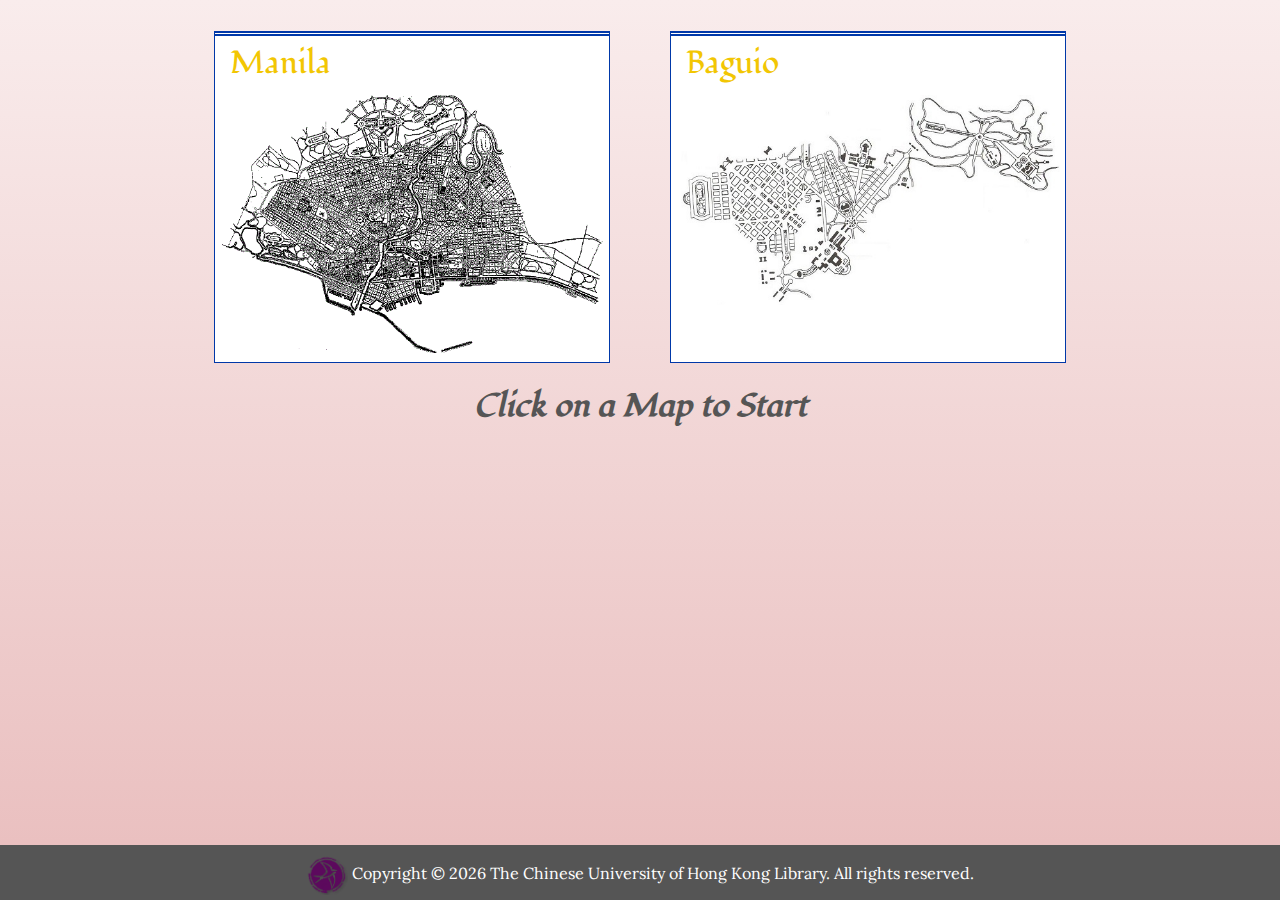
<file: war/index.html>
<!DOCTYPE html>
<html>
<head>
<meta charset="utf-8" />
<link rel='stylesheet' type='text/css'
	href='https://fonts.googleapis.com/css?family=Lora' />
<link rel='stylesheet' type='text/css'
	href='https://fonts.googleapis.com/css?family=Fondamento' />
<script type="text/javascript">
	var defaultCSS = "css/exhibition.css";
	var ua = navigator.userAgent.toLowerCase();
	if (ua.indexOf("android") > -1 && ua.indexOf("mobile")
			&& ua.indexOf("chrome") == -1)
		defaultCSS = "css/exhibition_android.css"
	link = document.createElement("link");
	link.href = defaultCSS;
	link.type = "text/css";
	link.rel = "stylesheet";
	link.media = "screen,print";
	document.getElementsByTagName("head")[0].appendChild(link);
</script>
<link rel="stylesheet" type="text/css"
	href="https://maxcdn.bootstrapcdn.com/font-awesome/4.4.0/css/font-awesome.min.css" />
</head>
<body>
	<div class="content" style="margin-bottom: 50px;">
		<div class="row_container">
			<div class="card info_card" style="height: 5px;"></div>
			<div class="card cover_card">
				<header>
					<a href="pages/manila.html">Manila</a>
				</header>
				<div class="imgbox">
					<a href="pages/manila_background.html"> <img
						src="images/1Front_Slide.gif" />
					</a>
				</div>
			</div>
			<div class="card cover_card">
				<header>
					<a href="pages/baguio.html">Baguio</a>
				</header>
				<div class="imgbox">
					<a href="pages/benguet_uplands.html"> <img
						src="images/2Front_Slide.jpg" />
					</a>
				</div>
			</div>
			<br />
			<div class="card info_card">
				<h1>Click on a Map to Start</h1>
			</div>
		</div>
	</div>
	<div class="bottom_bar">
		<img src="images/culib.png" /> Copyright &copy;
		<script>
			document.write(new Date().getFullYear())
		</script>
		The Chinese University of Hong Kong Library. All rights reserved.
	</div>

</body>
</html>
</file>
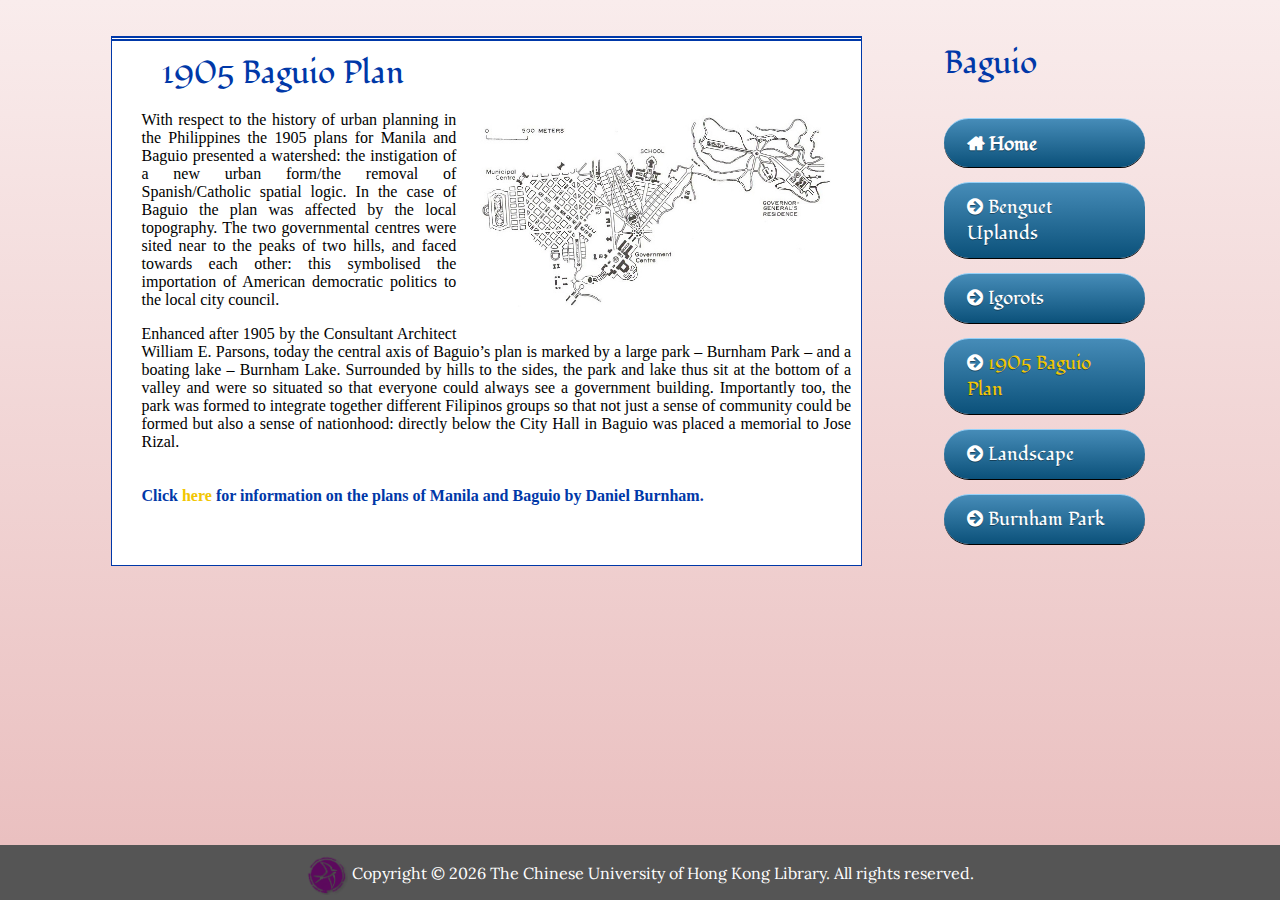
<file: war/pages/1905_baguio_plan.html>
<!DOCTYPE html>
<html>
<head>
<meta charset="utf-8" />
<link rel='stylesheet' type='text/css'
	href='https://fonts.googleapis.com/css?family=Lora' />
<link rel='stylesheet' type='text/css'
	href='https://fonts.googleapis.com/css?family=Fondamento' />
<link rel="stylesheet" type="text/css"
	href="https://maxcdn.bootstrapcdn.com/font-awesome/4.4.0/css/font-awesome.min.css" />
<script type="text/javascript">
	var defaultCSS = "../css/exhibition.css";
	var ua = navigator.userAgent.toLowerCase();
	if (ua.indexOf("android") > -1 && ua.indexOf("mobile")
			&& ua.indexOf("chrome") == -1)
		defaultCSS = "../css/exhibition_android.css"
	link = document.createElement("link");
	link.href = defaultCSS;
	link.type = "text/css";
	link.rel = "stylesheet";
	link.media = "screen,print";
	document.getElementsByTagName("head")[0].appendChild(link);
</script>
<link rel="stylesheet" type="text/css" href="../css/lightbox.css" />
</head>
<body>
	<!-- <div id="fb-root"></div>
		<script>(function(d, s, id) {
		  var js, fjs = d.getElementsByTagName(s)[0];
		  if (d.getElementById(id)) return;
		  js = d.createElement(s); js.id = id;
		  js.src = "https://connect.facebook.net/en_US/sdk.js#xfbml=1&version=v2.5";
		  fjs.parentNode.insertBefore(js, fjs);
		}(document, 'script', 'facebook-jssdk'));</script> -->
	<script type="text/javascript" src="../js/lightbox-plus-jquery.min.js"></script>
	<div class="content">
		<div class="reverse_row_container">
			<div class="menu_card">
				<article>
					<header>Baguio</header>
					<ul class="menu">
						<a href="../index.html"><li class="home">Home</li></a>
						<a href="benguet_uplands.html"><li>Benguet Uplands</li></a>
						<a href="baguio_igorots.html"><li>Igorots</li></a>
						<a href="1905_baguio_plan.html"><li class="current">1905 Baguio Plan</li></a>
						<a href="baguio_landscape.html"><li>Landscape</li></a>
						<a href="burnham_park.html"><li>Burnham Park</li></a>
					</ul>
				</article>
			</div>
			<div class="column_container">
				<div class="card detail_card">
					<article>
						<header>1905 Baguio Plan</header>
						<div class="imgbox">
							<a href="../images/BaguioPlan_Slide_large.jpg"
								data-lightbox="image-9" data-title="1905 Baguio Plan"> <img
								src="../images/BaguioPlan_Slide.jpg" />
							</a>
						</div>
						<p>With respect to the history of urban planning in the
							Philippines the 1905 plans for Manila and Baguio presented a
							watershed: the instigation of a new urban form/the removal of
							Spanish/Catholic spatial logic. In the case of Baguio the plan
							was affected by the local topography. The two governmental
							centres were sited near to the peaks of two hills, and faced
							towards each other: this symbolised the importation of American
							democratic politics to the local city council.</p>

						<p>Enhanced after 1905 by the Consultant Architect William E.
							Parsons, today the central axis of Baguio’s plan is marked by a
							large park – Burnham Park – and a boating lake – Burnham Lake.
							Surrounded by hills to the sides, the park and lake thus sit at
							the bottom of a valley and were so situated so that everyone
							could always see a government building. Importantly too, the park
							was formed to integrate together different Filipinos groups so
							that not just a sense of community could be formed but also a
							sense of nationhood: directly below the City Hall in Baguio was
							placed a memorial to Jose Rizal.</p>

						<div class="for_more_info">
							Click <a target="for_more_info"
								href="http://www.fau.usp.br/iphs/abstractsAndPapersFiles/Sessions/33/Morley.pdf">here</a>
							for information on the plans of Manila and Baguio by Daniel
							Burnham.
						</div>

						<!-- <div class="fb-like"
							data-href="https://libexhibition-philippineshist.appspot.com/pages/1905_baguio_plan.html"
							data-layout="button_count" data-action="like"
							data-show-faces="true" data-share="false" style="position:absolute;bottom:10px"/> -->

					</article>
				</div>

			</div>
		</div>
	</div>
	<div class="bottom_bar">
		<img src="../images/culib.png" /> Copyright &copy;
		<script>
			document.write(new Date().getFullYear())
		</script>
		The Chinese University of Hong Kong Library. All rights reserved.
	</div>
</body>
</html>
</file>
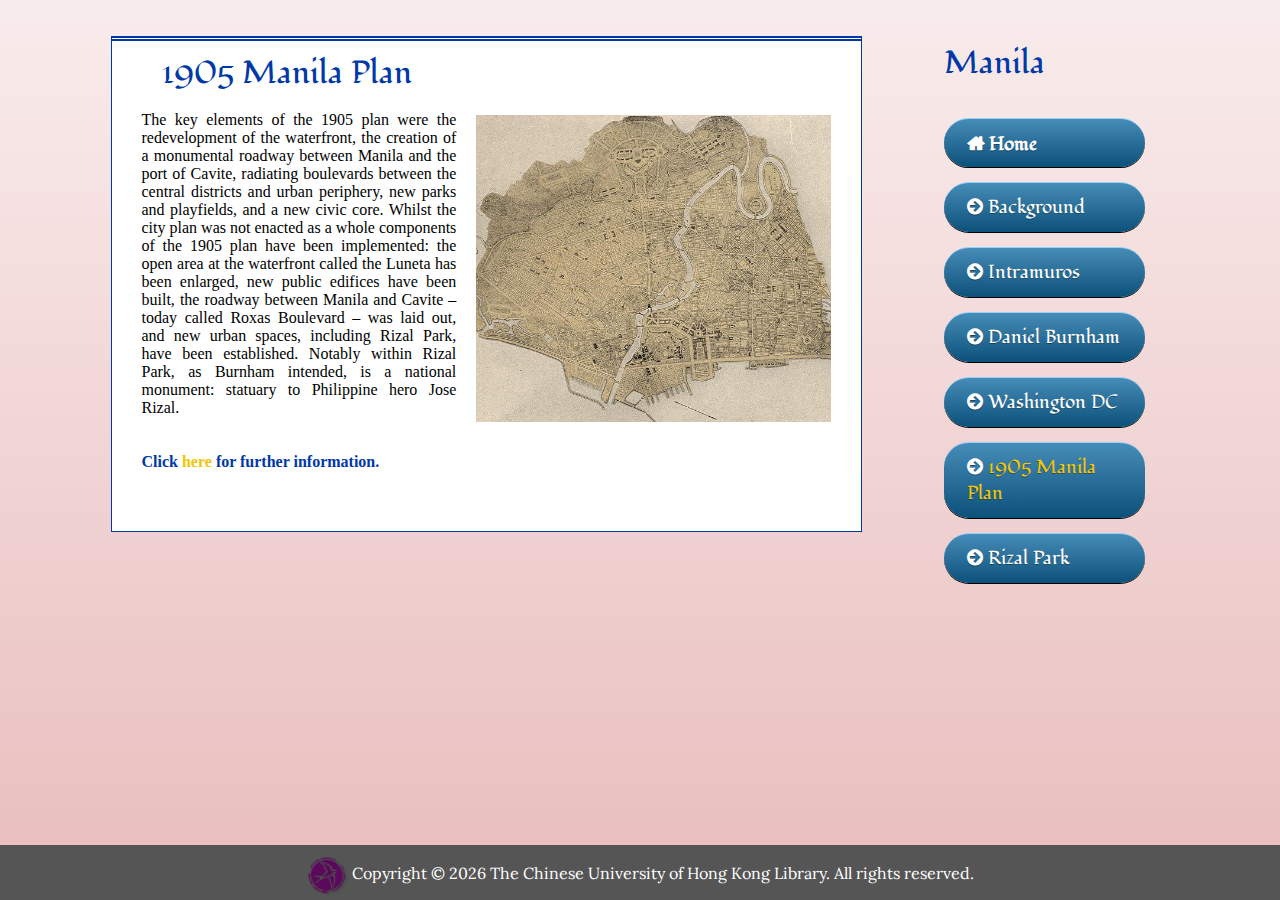
<file: war/pages/1905_manila_plan.html>
<!DOCTYPE html>
<html>
<head>
<meta charset="utf-8" />
<link rel='stylesheet' type='text/css'
	href='https://fonts.googleapis.com/css?family=Lora' />
<link rel='stylesheet' type='text/css'
	href='https://fonts.googleapis.com/css?family=Fondamento' />
<link rel="stylesheet" type="text/css"
	href="https://maxcdn.bootstrapcdn.com/font-awesome/4.4.0/css/font-awesome.min.css" />
<script type="text/javascript">
	var defaultCSS = "../css/exhibition.css";
	var ua = navigator.userAgent.toLowerCase();
	if (ua.indexOf("android") > -1 && ua.indexOf("mobile")
			&& ua.indexOf("chrome") == -1)
		defaultCSS = "../css/exhibition_android.css"
	link = document.createElement("link");
	link.href = defaultCSS;
	link.type = "text/css";
	link.rel = "stylesheet";
	link.media = "screen,print";
	document.getElementsByTagName("head")[0].appendChild(link);
</script>
<link rel="stylesheet" type="text/css" href="../css/lightbox.css" />
</head>
<body>
	<!-- <div id="fb-root"></div>
		<script>(function(d, s, id) {
		  var js, fjs = d.getElementsByTagName(s)[0];
		  if (d.getElementById(id)) return;
		  js = d.createElement(s); js.id = id;
		  js.src = "https://connect.facebook.net/en_US/sdk.js#xfbml=1&version=v2.5";
		  fjs.parentNode.insertBefore(js, fjs);
		}(document, 'script', 'facebook-jssdk'));</script> -->
	<script type="text/javascript" src="../js/lightbox-plus-jquery.min.js"></script>
	<div class="content">
		<div class="reverse_row_container">
			<div class="menu_card">
				<article>
					<header>Manila</header>
					<ul class="menu">
						<a href="../index.html"><li class="home">Home</li></a>
						<a href="manila_background.html"><li>Background</li></a>
						<a href="manila_intramuros.html"><li>Intramuros</li></a>
						<a href="daniel_burnham.html"><li>Daniel Burnham</li></a>
						<a href="washington_dc.html"><li>Washington DC</li></a>
						<a href="1905_manila_plan.html"><li class="current">1905 Manila Plan</li></a>
						<a href="manila_rizal_park.html"><li>Rizal Park</li></a>
					</ul>
				</article>
			</div>
			<div class="column_container">
				<div class="card detail_card">
					<article>
						<header>1905 Manila Plan</header>
						<div class="imgbox">
							<a href="../images/ManilaPlan_Slide_large.jpg"
								data-lightbox="image-5" data-title="1905 Manila Plan"> <img
								src="../images/ManilaPlan_Slide.jpg" />
							</a>
						</div>
						<p>The key elements of the 1905 plan were the redevelopment of
							the waterfront, the creation of a monumental roadway between
							Manila and the port of Cavite, radiating boulevards between the
							central districts and urban periphery, new parks and playfields,
							and a new civic core. Whilst the city plan was not enacted as a
							whole components of the 1905 plan have been implemented: the open
							area at the waterfront called the Luneta has been enlarged, new
							public edifices have been built, the roadway between Manila and
							Cavite – today called Roxas Boulevard – was laid out, and new
							urban spaces, including Rizal Park, have been established.
							Notably within Rizal Park, as Burnham intended, is a national
							monument: statuary to Philippine hero Jose Rizal.</p>

						<div class="for_more_info">
							Click <a target="for_more_info" href="http://rizalpark.ph/">here</a>
							for further information.
						</div>

						<!-- <div class="fb-like"
							data-href="https://libexhibition-philippineshist.appspot.com/pages/1905_manila_plan.html"
							data-layout="button_count" data-action="like"
							data-show-faces="true" data-share="false" style="position:absolute;bottom:10px"/> -->

					</article>
				</div>

			</div>
		</div>
	</div>
	<div class="bottom_bar">
		<img src="../images/culib.png" /> Copyright &copy;
		<script>
			document.write(new Date().getFullYear())
		</script>
		The Chinese University of Hong Kong Library. All rights reserved.
	</div>
</body>
</html>
</file>
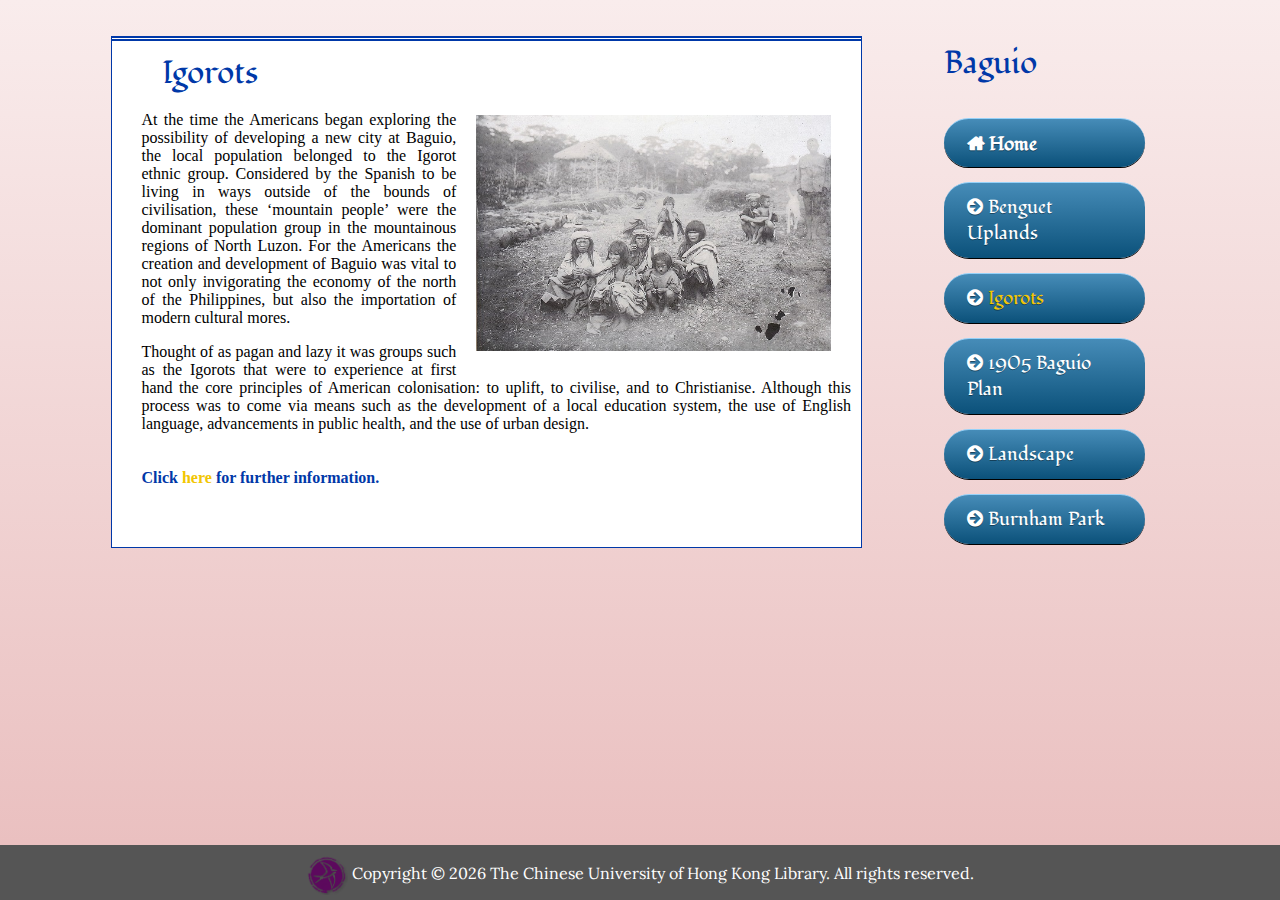
<file: war/pages/baguio_igorots.html>
<!DOCTYPE html>
<html>
<head>
<meta charset="utf-8" />
<link rel='stylesheet' type='text/css'
	href='https://fonts.googleapis.com/css?family=Lora' />
<link rel='stylesheet' type='text/css'
	href='https://fonts.googleapis.com/css?family=Fondamento' />
<link rel="stylesheet" type="text/css"
	href="https://maxcdn.bootstrapcdn.com/font-awesome/4.4.0/css/font-awesome.min.css" />
<script type="text/javascript">
	var defaultCSS = "../css/exhibition.css";
	var ua = navigator.userAgent.toLowerCase();
	if (ua.indexOf("android") > -1 && ua.indexOf("mobile")
			&& ua.indexOf("chrome") == -1)
		defaultCSS = "../css/exhibition_android.css"
	link = document.createElement("link");
	link.href = defaultCSS;
	link.type = "text/css";
	link.rel = "stylesheet";
	link.media = "screen,print";
	document.getElementsByTagName("head")[0].appendChild(link);
</script>
<link rel="stylesheet" type="text/css" href="../css/lightbox.css" />
</head>
<body>
	<!-- <div id="fb-root"></div>
		<script>(function(d, s, id) {
		  var js, fjs = d.getElementsByTagName(s)[0];
		  if (d.getElementById(id)) return;
		  js = d.createElement(s); js.id = id;
		  js.src = "https://connect.facebook.net/en_US/sdk.js#xfbml=1&version=v2.5";
		  fjs.parentNode.insertBefore(js, fjs);
		}(document, 'script', 'facebook-jssdk'));</script> -->
	<script type="text/javascript" src="../js/lightbox-plus-jquery.min.js"></script>
	<div class="content">
		<div class="reverse_row_container">
			<div class="menu_card">
				<article>
					<header>Baguio</header>
					<ul class="menu">
						<a href="../index.html"><li class="home">Home</li></a>
						<a href="benguet_uplands.html"><li>Benguet Uplands</li></a>
						<a href="baguio_igorots.html"><li class="current">Igorots</li></a>
						<a href="1905_baguio_plan.html"><li>1905 Baguio Plan</li></a>
						<a href="baguio_landscape.html"><li>Landscape</li></a>
						<a href="burnham_park.html"><li>Burnham Park</li></a>
					</ul>
				</article>
			</div>
			<div class="column_container">
				<div class="card detail_card">
					<article>
						<header>Igorots</header>
						<div class="imgbox">
							<a href="../images/Igorot_Slide_large.jpg"
								data-lightbox="image-8" data-title="Igorots"> <img
								src="../images/Igorot_Slide.jpg" />
							</a>
						</div>
						<p>At the time the Americans began exploring the possibility
							of developing a new city at Baguio, the local population belonged
							to the Igorot ethnic group. Considered by the Spanish to be
							living in ways outside of the bounds of civilisation, these
							‘mountain people’ were the dominant population group in the
							mountainous regions of North Luzon. For the Americans the
							creation and development of Baguio was vital to not only
							invigorating the economy of the north of the Philippines, but
							also the importation of modern cultural mores.</p>

						<p>Thought of as pagan and lazy it was groups such as the
							Igorots that were to experience at first hand the core principles
							of American colonisation: to uplift, to civilise, and to
							Christianise. Although this process was to come via means such as
							the development of a local education system, the use of English
							language, advancements in public health, and the use of urban
							design.</p>

						<div class="for_more_info">
							Click <a target="for_more_info"
								href="http://www.jacobimages.com/2013/05/igorots-cordilleras">here</a>
							for further information.
						</div>

						<!-- <div class="fb-like"
							data-href="https://libexhibition-philippineshist.appspot.com/pages/baguio_igorots.html"
							data-layout="button_count" data-action="like"
							data-show-faces="true" data-share="false" style="position:absolute;bottom:10px"/> -->

					</article>
				</div>

			</div>
		</div>
	</div>
	<div class="bottom_bar">
		<img src="../images/culib.png" /> Copyright &copy;
		<script>
			document.write(new Date().getFullYear())
		</script>
		The Chinese University of Hong Kong Library. All rights reserved.
	</div>
</body>
</html>
</file>
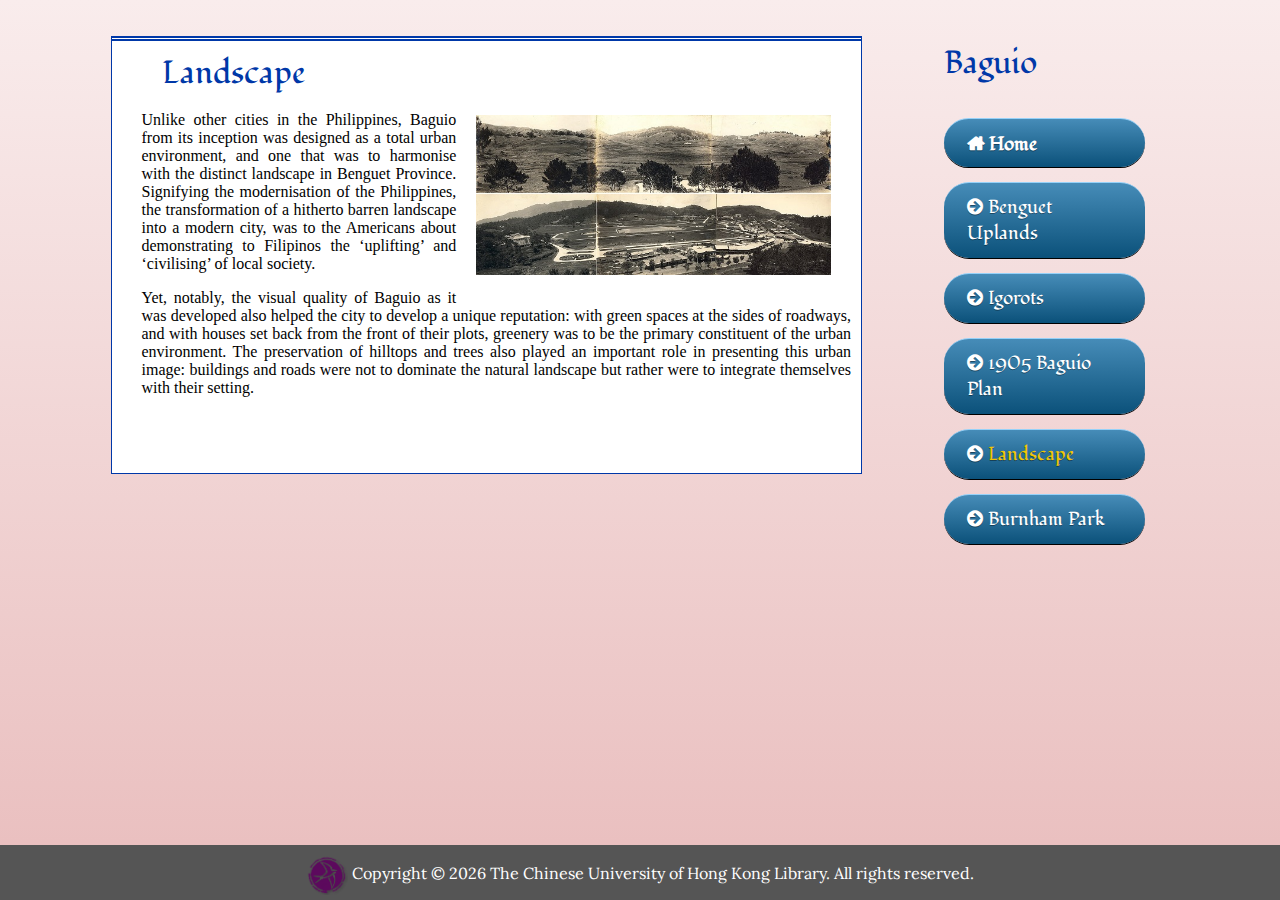
<file: war/pages/baguio_landscape.html>
<!DOCTYPE html>
<html>
<head>
<meta charset="utf-8" />
<link rel='stylesheet' type='text/css'
	href='https://fonts.googleapis.com/css?family=Lora' />
<link rel='stylesheet' type='text/css'
	href='https://fonts.googleapis.com/css?family=Fondamento' />
<link rel="stylesheet" type="text/css"
	href="https://maxcdn.bootstrapcdn.com/font-awesome/4.4.0/css/font-awesome.min.css" />
<script type="text/javascript">
	var defaultCSS = "../css/exhibition.css";
	var ua = navigator.userAgent.toLowerCase();
	if (ua.indexOf("android") > -1 && ua.indexOf("mobile")
			&& ua.indexOf("chrome") == -1)
		defaultCSS = "../css/exhibition_android.css"
	link = document.createElement("link");
	link.href = defaultCSS;
	link.type = "text/css";
	link.rel = "stylesheet";
	link.media = "screen,print";
	document.getElementsByTagName("head")[0].appendChild(link);
</script>
<link rel="stylesheet" type="text/css" href="../css/lightbox.css" />
</head>
<body>
	<!-- <div id="fb-root"></div>
		<script>(function(d, s, id) {
		  var js, fjs = d.getElementsByTagName(s)[0];
		  if (d.getElementById(id)) return;
		  js = d.createElement(s); js.id = id;
		  js.src = "https://connect.facebook.net/en_US/sdk.js#xfbml=1&version=v2.5";
		  fjs.parentNode.insertBefore(js, fjs);
		}(document, 'script', 'facebook-jssdk'));</script> -->
	<script type="text/javascript" src="../js/lightbox-plus-jquery.min.js"></script>
	<div class="content">
		<div class="reverse_row_container">
			<div class="menu_card">
				<article>
					<header>Baguio</header>
					<ul class="menu">
						<a href="../index.html"><li class="home">Home</li></a>
						<a href="benguet_uplands.html"><li>Benguet Uplands</li></a>
						<a href="baguio_igorots.html"><li>Igorots</li></a>
						<a href="1905_baguio_plan.html"><li>1905 Baguio Plan</li></a>
						<a href="baguio_landscape.html"><li class="current">Landscape</li></a>
						<a href="burnham_park.html"><li>Burnham Park</li></a>
					</ul>
				</article>
			</div>
			<div class="column_container">
				<div class="card detail_card">
					<article>
						<header>Landscape</header>
						<div class="imgbox">
							<a href="../images/Landscape_Slide_large.jpg"
								data-lightbox="image-10" data-title="Landscape"> <img
								style="width: 70%" src="../images/Landscape_Slide.jpg" />
							</a>
						</div>
						<p>Unlike other cities in the Philippines, Baguio from its
							inception was designed as a total urban environment, and one that
							was to harmonise with the distinct landscape in Benguet Province.
							Signifying the modernisation of the Philippines, the
							transformation of a hitherto barren landscape into a modern city,
							was to the Americans about demonstrating to Filipinos the
							‘uplifting’ and ‘civilising’ of local society.</p>

						<p>Yet, notably, the visual quality of Baguio as it was
							developed also helped the city to develop a unique reputation:
							with green spaces at the sides of roadways, and with houses set
							back from the front of their plots, greenery was to be the
							primary constituent of the urban environment. The preservation of
							hilltops and trees also played an important role in presenting
							this urban image: buildings and roads were not to dominate the
							natural landscape but rather were to integrate themselves with
							their setting.</p>

						<!-- <div class="fb-like"
							data-href="https://libexhibition-philippineshist.appspot.com/pages/baguio_landscape.html"
							data-layout="button_count" data-action="like"
							data-show-faces="true" data-share="false" style="position:absolute;bottom:10px"/> -->

					</article>
				</div>

			</div>
		</div>
	</div>
	<div class="bottom_bar">
		<img src="../images/culib.png" /> Copyright &copy;
		<script>
			document.write(new Date().getFullYear())
		</script>
		The Chinese University of Hong Kong Library. All rights reserved.
	</div>
</body>
</html>
</file>
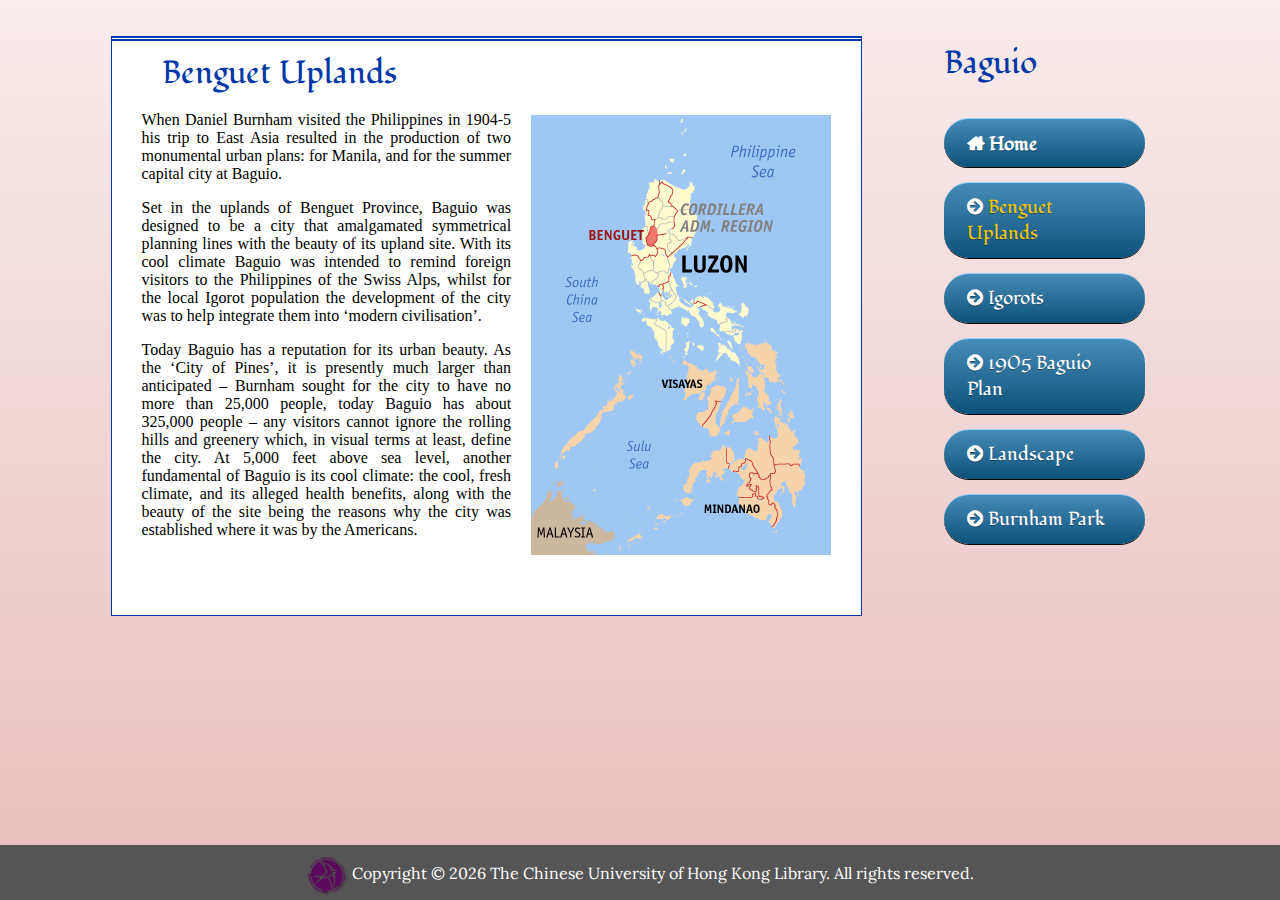
<file: war/pages/benguet_uplands.html>
<!DOCTYPE html>
<html>
<head>
<meta charset="utf-8" />
<link rel='stylesheet' type='text/css'
	href='https://fonts.googleapis.com/css?family=Lora' />
<link rel='stylesheet' type='text/css'
	href='https://fonts.googleapis.com/css?family=Fondamento' />
<link rel="stylesheet" type="text/css"
	href="https://maxcdn.bootstrapcdn.com/font-awesome/4.4.0/css/font-awesome.min.css" />
<script type="text/javascript">
	var defaultCSS = "../css/exhibition.css";
	var ua = navigator.userAgent.toLowerCase();
	if (ua.indexOf("android") > -1 && ua.indexOf("mobile")
			&& ua.indexOf("chrome") == -1)
		defaultCSS = "../css/exhibition_android.css"
	link = document.createElement("link");
	link.href = defaultCSS;
	link.type = "text/css";
	link.rel = "stylesheet";
	link.media = "screen,print";
	document.getElementsByTagName("head")[0].appendChild(link);
</script>
<link rel="stylesheet" type="text/css" href="../css/lightbox.css" />
</head>
<body>
	<!-- <div id="fb-root"></div>
		<script>(function(d, s, id) {
		  var js, fjs = d.getElementsByTagName(s)[0];
		  if (d.getElementById(id)) return;
		  js = d.createElement(s); js.id = id;
		  js.src = "https://connect.facebook.net/en_US/sdk.js#xfbml=1&version=v2.5";
		  fjs.parentNode.insertBefore(js, fjs);
		}(document, 'script', 'facebook-jssdk'));</script> -->
	<script type="text/javascript" src="../js/lightbox-plus-jquery.min.js"></script>
	<div class="content">
		<div class="reverse_row_container">
			<div class="menu_card">
				<article>
					<header>Baguio</header>
					<ul class="menu">
						<a href="../index.html"><li class="home">Home</li></a>
						<a href="benguet_uplands.html"><li class="current">Benguet Uplands</li></a>
						<a href="baguio_igorots.html"><li>Igorots</li></a>
						<a href="1905_baguio_plan.html"><li>1905 Baguio Plan</li></a>
						<a href="baguio_landscape.html"><li>Landscape</li></a>
						<a href="burnham_park.html"><li>Burnham Park</li></a>
					</ul>
				</article>
			</div>
			<div class="column_container">
				<div class="card detail_card">
					<article>
						<header>Benguet Uplands</header>
						<div class="imgbox">
							<a href="../images/Benguet_Slide.png" data-lightbox="image-7"
								data-title="Benguet Uplands"> <img
								src="../images/Benguet_Slide.png" />
							</a>
						</div>
						<p>When Daniel Burnham visited the Philippines in 1904-5 his
							trip to East Asia resulted in the production of two monumental
							urban plans: for Manila, and for the summer capital city at
							Baguio.</p>

						<p>Set in the uplands of Benguet Province, Baguio was designed
							to be a city that amalgamated symmetrical planning lines with the
							beauty of its upland site. With its cool climate Baguio was
							intended to remind foreign visitors to the Philippines of the
							Swiss Alps, whilst for the local Igorot population the
							development of the city was to help integrate them into ‘modern
							civilisation’.</p>

						<p>Today Baguio has a reputation for its urban beauty. As the
							‘City of Pines’, it is presently much larger than anticipated –
							Burnham sought for the city to have no more than 25,000 people,
							today Baguio has about 325,000 people – any visitors cannot
							ignore the rolling hills and greenery which, in visual terms at
							least, define the city. At 5,000 feet above sea level, another
							fundamental of Baguio is its cool climate: the cool, fresh
							climate, and its alleged health benefits, along with the beauty
							of the site being the reasons why the city was established where
							it was by the Americans.</p>


						<!-- <div class="fb-like"
							data-href="https://libexhibition-philippineshist.appspot.com/pages/benguet_uplands.html"
							data-layout="button_count" data-action="like"
							data-show-faces="true" data-share="false" style="position:absolute;bottom:10px"/> -->

					</article>
				</div>

			</div>
		</div>
	</div>
	<div class="bottom_bar">
		<img src="../images/culib.png" /> Copyright &copy;
		<script>
			document.write(new Date().getFullYear())
		</script>
		The Chinese University of Hong Kong Library. All rights reserved.
	</div>
</body>
</html>
</file>
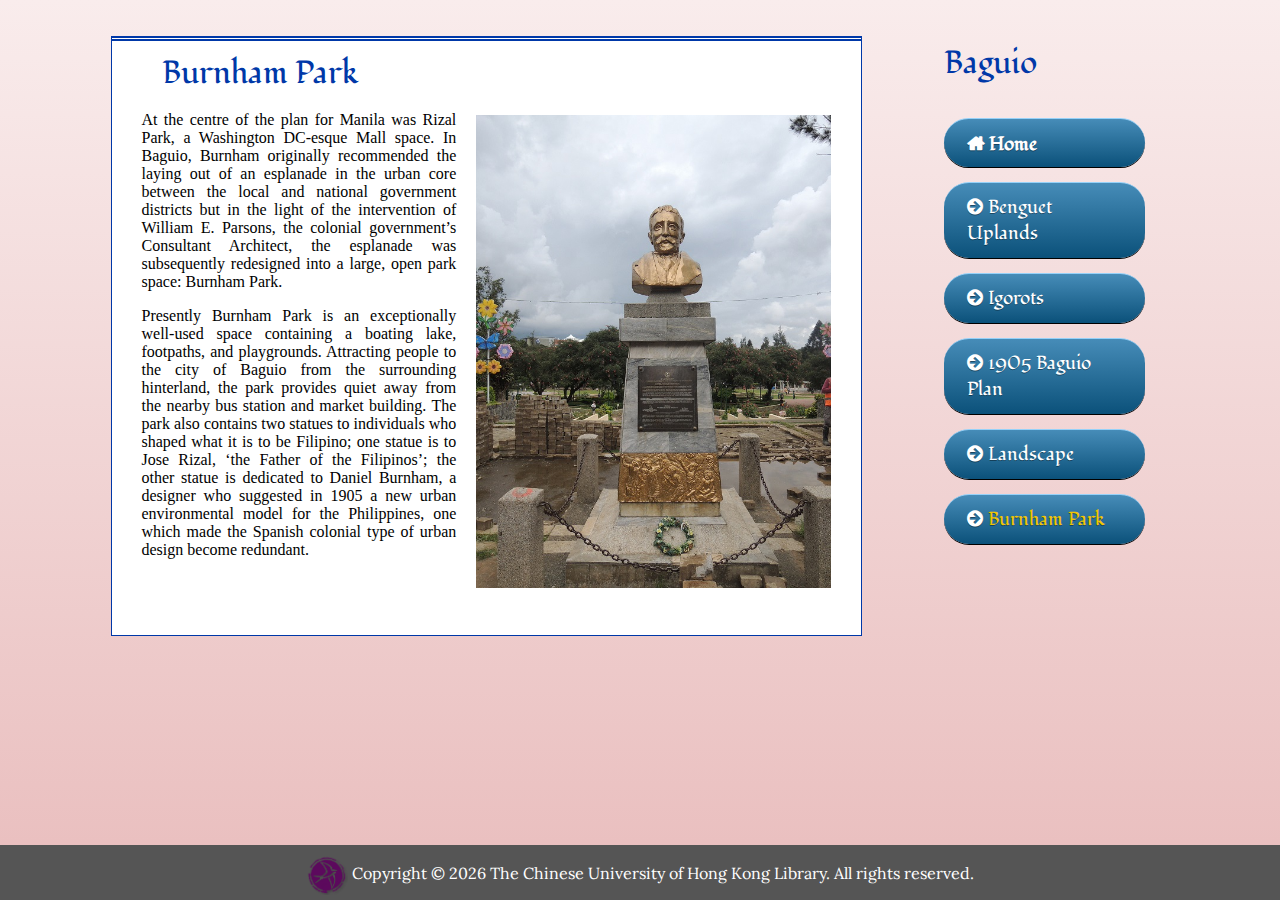
<file: war/pages/burnham_park.html>
<!DOCTYPE html>
<html>
<head>
<meta charset="utf-8" />
<link rel='stylesheet' type='text/css'
	href='https://fonts.googleapis.com/css?family=Lora' />
<link rel='stylesheet' type='text/css'
	href='https://fonts.googleapis.com/css?family=Fondamento' />
<link rel="stylesheet" type="text/css"
	href="https://maxcdn.bootstrapcdn.com/font-awesome/4.4.0/css/font-awesome.min.css" />
<script type="text/javascript">
	var defaultCSS = "../css/exhibition.css";
	var ua = navigator.userAgent.toLowerCase();
	if (ua.indexOf("android") > -1 && ua.indexOf("mobile")
			&& ua.indexOf("chrome") == -1)
		defaultCSS = "../css/exhibition_android.css"
	link = document.createElement("link");
	link.href = defaultCSS;
	link.type = "text/css";
	link.rel = "stylesheet";
	link.media = "screen,print";
	document.getElementsByTagName("head")[0].appendChild(link);
</script>
<link rel="stylesheet" type="text/css" href="../css/lightbox.css" />
</head>
<body>
	<!-- <div id="fb-root"></div>
		<script>(function(d, s, id) {
		  var js, fjs = d.getElementsByTagName(s)[0];
		  if (d.getElementById(id)) return;
		  js = d.createElement(s); js.id = id;
		  js.src = "https://connect.facebook.net/en_US/sdk.js#xfbml=1&version=v2.5";
		  fjs.parentNode.insertBefore(js, fjs);
		}(document, 'script', 'facebook-jssdk'));</script> -->
	<script type="text/javascript" src="../js/lightbox-plus-jquery.min.js"></script>
	<div class="content">
		<div class="reverse_row_container">
			<div class="menu_card">
				<article>
					<header>Baguio</header>
					<ul class="menu">
						<a href="../index.html"><li class="home">Home</li></a>
						<a href="benguet_uplands.html"><li>Benguet Uplands</li></a>
						<a href="baguio_igorots.html"><li>Igorots</li></a>
						<a href="1905_baguio_plan.html"><li>1905 Baguio Plan</li></a>
						<a href="baguio_landscape.html"><li>Landscape</li></a>
						<a href="burnham_park.html"><li class="current">Burnham Park</li></a>
					</ul>
				</article>
			</div>
			<div class="column_container">
				<div class="card detail_card">
					<article>
						<header>Burnham Park</header>
						<div class="imgbox">
							<a href="../images/BurnhamPark_Slide_large.jpg"
								data-lightbox="image-11" data-title="Burnham Park"> <img
								src="../images/BurnhamPark_Slide.jpg" />
							</a>
						</div>
						<p>At the centre of the plan for Manila was Rizal Park, a
							Washington DC-esque Mall space. In Baguio, Burnham originally
							recommended the laying out of an esplanade in the urban core
							between the local and national government districts but in the
							light of the intervention of William E. Parsons, the colonial
							government’s Consultant Architect, the esplanade was subsequently
							redesigned into a large, open park space: Burnham Park.</p>

						<p>Presently Burnham Park is an exceptionally well-used space
							containing a boating lake, footpaths, and playgrounds. Attracting
							people to the city of Baguio from the surrounding hinterland, the
							park provides quiet away from the nearby bus station and market
							building. The park also contains two statues to individuals who
							shaped what it is to be Filipino; one statue is to Jose Rizal,
							‘the Father of the Filipinos’; the other statue is dedicated to
							Daniel Burnham, a designer who suggested in 1905 a new urban
							environmental model for the Philippines, one which made the
							Spanish colonial type of urban design become redundant.</p>

						<!-- <div class="fb-like"
							data-href="https://libexhibition-philippineshist.appspot.com/pages/burnham_park.html"
							data-layout="button_count" data-action="like"
							data-show-faces="true" data-share="false" style="position:absolute;bottom:10px"/> -->

					</article>
				</div>

			</div>
		</div>
	</div>
	<div class="bottom_bar">
		<img src="../images/culib.png" /> Copyright &copy;
		<script>
			document.write(new Date().getFullYear())
		</script>
		The Chinese University of Hong Kong Library. All rights reserved.
	</div>
</body>
</html>
</file>
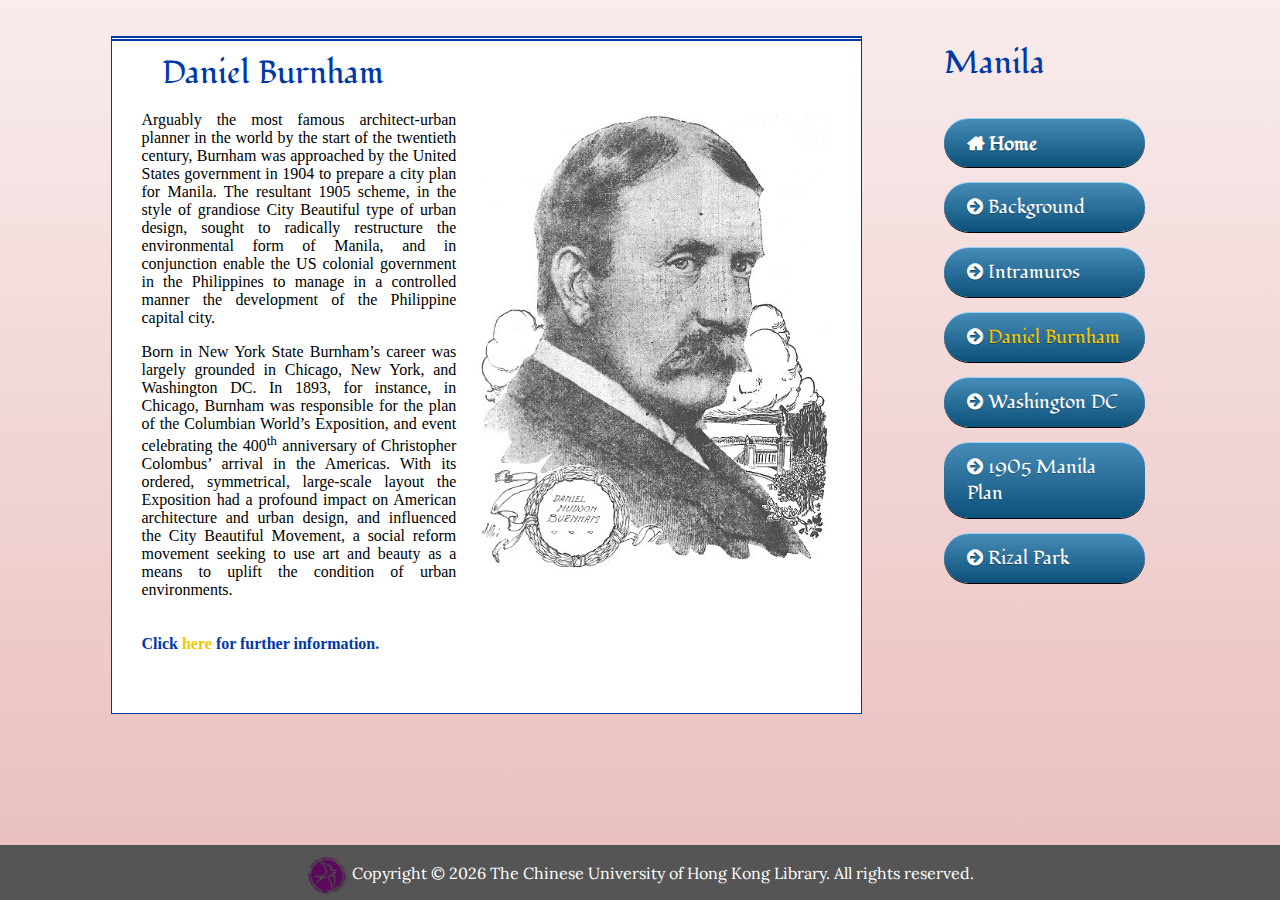
<file: war/pages/daniel_burnham.html>
<!DOCTYPE html>
<html>
<head>
<meta charset="utf-8" />
<link rel='stylesheet' type='text/css'
	href='https://fonts.googleapis.com/css?family=Lora' />
<link rel='stylesheet' type='text/css'
	href='https://fonts.googleapis.com/css?family=Fondamento' />
<link rel="stylesheet" type="text/css"
	href="https://maxcdn.bootstrapcdn.com/font-awesome/4.4.0/css/font-awesome.min.css" />
<script type="text/javascript">
	var defaultCSS = "../css/exhibition.css";
	var ua = navigator.userAgent.toLowerCase();
	if (ua.indexOf("android") > -1 && ua.indexOf("mobile")
			&& ua.indexOf("chrome") == -1)
		defaultCSS = "../css/exhibition_android.css"
	link = document.createElement("link");
	link.href = defaultCSS;
	link.type = "text/css";
	link.rel = "stylesheet";
	link.media = "screen,print";
	document.getElementsByTagName("head")[0].appendChild(link);
</script>
<link rel="stylesheet" type="text/css" href="../css/lightbox.css" />
</head>
<body>
	<!-- <div id="fb-root"></div>
		<script>(function(d, s, id) {
		  var js, fjs = d.getElementsByTagName(s)[0];
		  if (d.getElementById(id)) return;
		  js = d.createElement(s); js.id = id;
		  js.src = "https://connect.facebook.net/en_US/sdk.js#xfbml=1&version=v2.5";
		  fjs.parentNode.insertBefore(js, fjs);
		}(document, 'script', 'facebook-jssdk'));</script> -->
	<script type="text/javascript" src="../js/lightbox-plus-jquery.min.js"></script>
	<div class="content">
		<div class="reverse_row_container">
			<div class="menu_card">
				<article>
					<header>Manila</header>
					<ul class="menu">
						<a href="../index.html"><li class="home">Home</li></a>
						<a href="manila_background.html"><li>Background</li></a>
						<a href="manila_intramuros.html"><li>Intramuros</li></a>
						<a href="daniel_burnham.html"><li class="current">Daniel Burnham</li></a>
						<a href="washington_dc.html"><li>Washington DC</li></a>
						<a href="1905_manila_plan.html"><li>1905 Manila Plan</li></a>
						<a href="manila_rizal_park.html"><li>Rizal Park</li></a>
					</ul>
				</article>
			</div>
			<div class="column_container">
				<div class="card detail_card">
					<article>
						<header>Daniel Burnham</header>
						<div class="imgbox">
							<a href="../images/Burmham_Slide.jpg" data-lightbox="image-3"
								data-title="Daniel Burnham"> <img
								src="../images/Burmham_Slide.jpg" />
							</a>
						</div>
						<p>Arguably the most famous architect-urban planner in the
							world by the start of the twentieth century, Burnham was
							approached by the United States government in 1904 to prepare a
							city plan for Manila. The resultant 1905 scheme, in the style of
							grandiose City Beautiful type of urban design, sought to
							radically restructure the environmental form of Manila, and in
							conjunction enable the US colonial government in the Philippines
							to manage in a controlled manner the development of the
							Philippine capital city.</p>
						<p>
							Born in New York State Burnham’s career was largely grounded in
							Chicago, New York, and Washington DC. In 1893, for instance, in
							Chicago, Burnham was responsible for the plan of the Columbian
							World’s Exposition, and event celebrating the 400<sup>th</sup>
							anniversary of Christopher Colombus’ arrival in the Americas.
							With its ordered, symmetrical, large-scale layout the Exposition
							had a profound impact on American architecture and urban design,
							and influenced the City Beautiful Movement, a social reform
							movement seeking to use art and beauty as a means to uplift the
							condition of urban environments.
						</p>

						<div class="for_more_info">
							Click <a target="for_more_info"
								href="http://xroads.virginia.edu/~cap/citybeautiful/city.html">here</a>
							for further information.
						</div>


						<!-- <div class="fb-like"
							data-href="https://libexhibition-philippineshist.appspot.com/pages/daniel_burnham.html"
							data-layout="button_count" data-action="like"
							data-show-faces="true" data-share="false" style="position:absolute;bottom:10px"/> -->
					</article>
				</div>

			</div>
		</div>
	</div>
	<div class="bottom_bar">
		<img src="../images/culib.png" /> Copyright &copy;
		<script>
			document.write(new Date().getFullYear())
		</script>
		The Chinese University of Hong Kong Library. All rights reserved.
	</div>
</body>
</html>
</file>
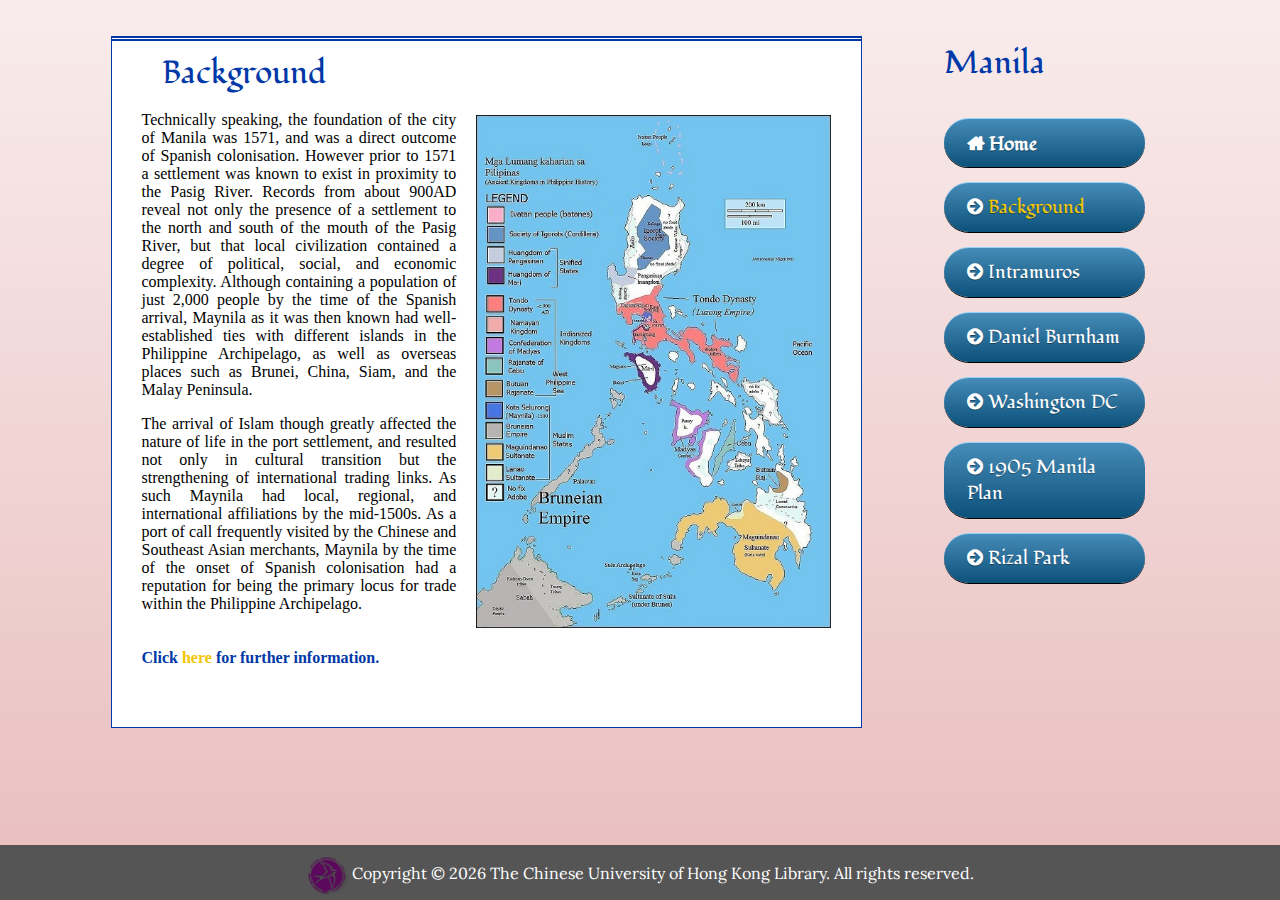
<file: war/pages/manila_background.html>
<!DOCTYPE html>
<html>
<head>
<meta charset="utf-8" />
<link rel='stylesheet' type='text/css'
	href='https://fonts.googleapis.com/css?family=Lora' />
<link rel='stylesheet' type='text/css'
	href='https://fonts.googleapis.com/css?family=Fondamento' />
<link rel="stylesheet" type="text/css"
	href="https://maxcdn.bootstrapcdn.com/font-awesome/4.4.0/css/font-awesome.min.css" />
<script type="text/javascript">
	var defaultCSS = "../css/exhibition.css";
	var ua = navigator.userAgent.toLowerCase();
	if (ua.indexOf("android") > -1 && ua.indexOf("mobile")
			&& ua.indexOf("chrome") == -1)
		defaultCSS = "../css/exhibition_android.css"
	link = document.createElement("link");
	link.href = defaultCSS;
	link.type = "text/css";
	link.rel = "stylesheet";
	link.media = "screen,print";
	document.getElementsByTagName("head")[0].appendChild(link);
</script>
<link rel="stylesheet" type="text/css" href="../css/lightbox.css" />
</head>
<body>
	<!-- <div id="fb-root"></div>
		<script>(function(d, s, id) {
		  var js, fjs = d.getElementsByTagName(s)[0];
		  if (d.getElementById(id)) return;
		  js = d.createElement(s); js.id = id;
		  js.src = "https://connect.facebook.net/en_US/sdk.js#xfbml=1&version=v2.5";
		  fjs.parentNode.insertBefore(js, fjs);
		}(document, 'script', 'facebook-jssdk'));</script> -->
	<script type="text/javascript" src="../js/lightbox-plus-jquery.min.js"></script>
	<div class="content">
		<div class="reverse_row_container">
			<div class="menu_card">
				<article>
					<header>Manila</header>
					<ul class="menu">
						<a href="../index.html"><li class="home">Home</li></a>
						<a href="manila_background.html"><li class="current">Background</li></a>
						<a href="manila_intramuros.html"><li>Intramuros</li></a>
						<a href="daniel_burnham.html"><li>Daniel Burnham</li></a>
						<a href="washington_dc.html"><li>Washington DC</li></a>
						<a href="1905_manila_plan.html"><li>1905 Manila Plan</li></a>
						<a href="manila_rizal_park.html"><li>Rizal Park</li></a>
					</ul>
				</article>
			</div>
			<div class="column_container">
				<div class="card detail_card">
					<article>
						<header>Background</header>
						<a href="../images/Background_Slide.png"
							data-lightbox="image-1" data-title="Background"> <img
							src="../images/Background_Slide.png" />
						</a>
						<p>Technically speaking, the foundation of the city of Manila
							was 1571, and was a direct outcome of Spanish colonisation.
							However prior to 1571 a settlement was known to exist in
							proximity to the Pasig River. Records from about 900AD reveal not
							only the presence of a settlement to the north and south of the
							mouth of the Pasig River, but that local civilization contained a
							degree of political, social, and economic complexity. Although
							containing a population of just 2,000 people by the time of the
							Spanish arrival, Maynila as it was then known had
							well-established ties with different islands in the Philippine
							Archipelago, as well as overseas places such as Brunei, China,
							Siam, and the Malay Peninsula.</p>

						<p>The arrival of Islam though greatly affected the nature of
							life in the port settlement, and resulted not only in cultural
							transition but the strengthening of international trading links.
							As such Maynila had local, regional, and international
							affiliations by the mid-1500s. As a port of call frequently
							visited by the Chinese and Southeast Asian merchants, Maynila by
							the time of the onset of Spanish colonisation had a reputation
							for being the primary locus for trade within the Philippine
							Archipelago.</p>

						<div class="for_more_info">
							Click <a target="for_more_info"
								href="http://malacanang.gov.ph/75832-pre-colonial-manila/">here</a>
							for further information.
						</div>

						<!-- <div class="fb-like"
							data-href="https://libexhibition-philippineshist.appspot.com/pages/manila_background.html"
							data-layout="button_count" data-action="like"
							data-show-faces="true" data-share="false" style="position:absolute;bottom:10px"/> -->
					</article>
				</div>
			</div>

		</div>
	</div>
	<div class="bottom_bar">
		<img src="../images/culib.png" /> Copyright &copy;
		<script>
			document.write(new Date().getFullYear())
		</script>
		The Chinese University of Hong Kong Library. All rights reserved.
	</div>
</body>
</html>
</file>
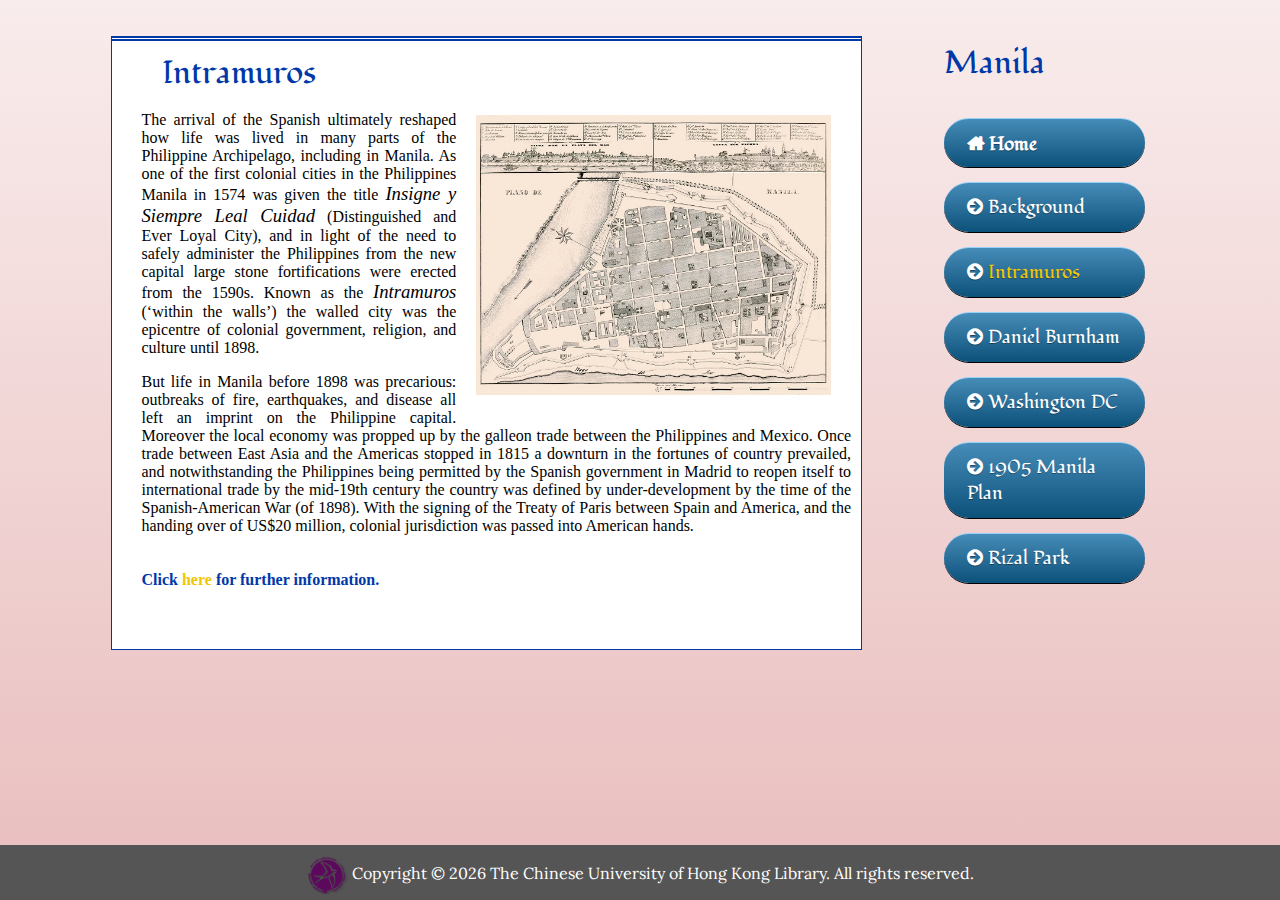
<file: war/pages/manila_intramuros.html>
<!DOCTYPE html>
<html>
<head>
<meta charset="utf-8" />
<link rel='stylesheet' type='text/css'
	href='https://fonts.googleapis.com/css?family=Lora' />
<link rel='stylesheet' type='text/css'
	href='https://fonts.googleapis.com/css?family=Fondamento' />
<link rel="stylesheet" type="text/css"
	href="https://maxcdn.bootstrapcdn.com/font-awesome/4.4.0/css/font-awesome.min.css" />
<script type="text/javascript">
	var defaultCSS = "../css/exhibition.css";
	var ua = navigator.userAgent.toLowerCase();
	if (ua.indexOf("android") > -1 && ua.indexOf("mobile")
			&& ua.indexOf("chrome") == -1)
		defaultCSS = "../css/exhibition_android.css"
	link = document.createElement("link");
	link.href = defaultCSS;
	link.type = "text/css";
	link.rel = "stylesheet";
	link.media = "screen,print";
	document.getElementsByTagName("head")[0].appendChild(link);
</script>
<link rel="stylesheet" type="text/css" href="../css/lightbox.css" />
</head>
<body>
	<!-- <div id="fb-root"></div>
		<script>(function(d, s, id) {
		  var js, fjs = d.getElementsByTagName(s)[0];
		  if (d.getElementById(id)) return;
		  js = d.createElement(s); js.id = id;
		  js.src = "https://connect.facebook.net/en_US/sdk.js#xfbml=1&version=v2.5";
		  fjs.parentNode.insertBefore(js, fjs);
		}(document, 'script', 'facebook-jssdk'));</script> -->
	<script type="text/javascript" src="../js/lightbox-plus-jquery.min.js"></script>
	<div class="content">
		<div class="reverse_row_container">
			<div class="menu_card">
				<article>
					<header>Manila</header>
					<ul class="menu">
						<a href="../index.html"><li class="home">Home</li></a>
						<a href="manila_background.html"><li>Background</li></a>
						<a href="manila_intramuros.html"><li class="current">Intramuros</li></a>
						<a href="daniel_burnham.html"><li>Daniel Burnham</li></a>
						<a href="washington_dc.html"><li>Washington DC</li></a>
						<a href="1905_manila_plan.html"><li>1905 Manila Plan</li></a>
						<a href="manila_rizal_park.html"><li>Rizal Park</li></a>
					</ul>
				</article>
			</div>
			<div class="column_container">
				<div class="card detail_card">
					<article>
						<header>Intramuros</header>
						<div class="imgbox">
							<a href="../images/Intramuros_Slide_large.jpg"
								data-lightbox="image-2" data-title="Intramuros"> <img
								src="../images/Intramuros_Slide.jpg" />
							</a>
						</div>
						<p>
							The arrival of the Spanish ultimately reshaped how life was lived
							in many parts of the Philippine Archipelago, including in Manila.
							As one of the first colonial cities in the Philippines Manila in
							1574 was given the title <span class="emphasis">Insigne y
								Siempre Leal Cuidad</span> (Distinguished and Ever Loyal City), and in
							light of the need to safely administer the Philippines from the
							new capital large stone fortifications were erected from the
							1590s. Known as the <span class="emphasis">Intramuros</span>
							(‘within the walls’) the walled city was the epicentre of
							colonial government, religion, and culture until 1898.
						</p>

						<p>But life in Manila before 1898 was precarious: outbreaks of
							fire, earthquakes, and disease all left an imprint on the
							Philippine capital. Moreover the local economy was propped up by
							the galleon trade between the Philippines and Mexico. Once trade
							between East Asia and the Americas stopped in 1815 a downturn in
							the fortunes of country prevailed, and notwithstanding the
							Philippines being permitted by the Spanish government in Madrid
							to reopen itself to international trade by the mid-19th century
							the country was defined by under-development by the time of the
							Spanish-American War (of 1898). With the signing of the Treaty of
							Paris between Spain and America, and the handing over of US$20
							million, colonial jurisdiction was passed into American hands.</p>

						<div class="for_more_info">
							Click <a target="for_more_info"
								href="https://www.loc.gov/rr/hispanic/1898/intro.html">here</a>
							for further information.
						</div>
						<!-- <div class="fb-like" 
								data-href="https://libexhibition-philippineshist.appspot.com/pages/manila_intramuros.html"
								data-layout="button_count" data-action="like"
								data-show-faces="true" data-share="false" style="position:absolute;bottom:10px"/>
							</div> -->

					</article>
				</div>

			</div>
		</div>
	</div>
	<div class="bottom_bar">
		<img src="../images/culib.png" /> Copyright &copy;
		<script>
			document.write(new Date().getFullYear())
		</script>
		The Chinese University of Hong Kong Library. All rights reserved.
	</div>
</body>
</html>
</file>
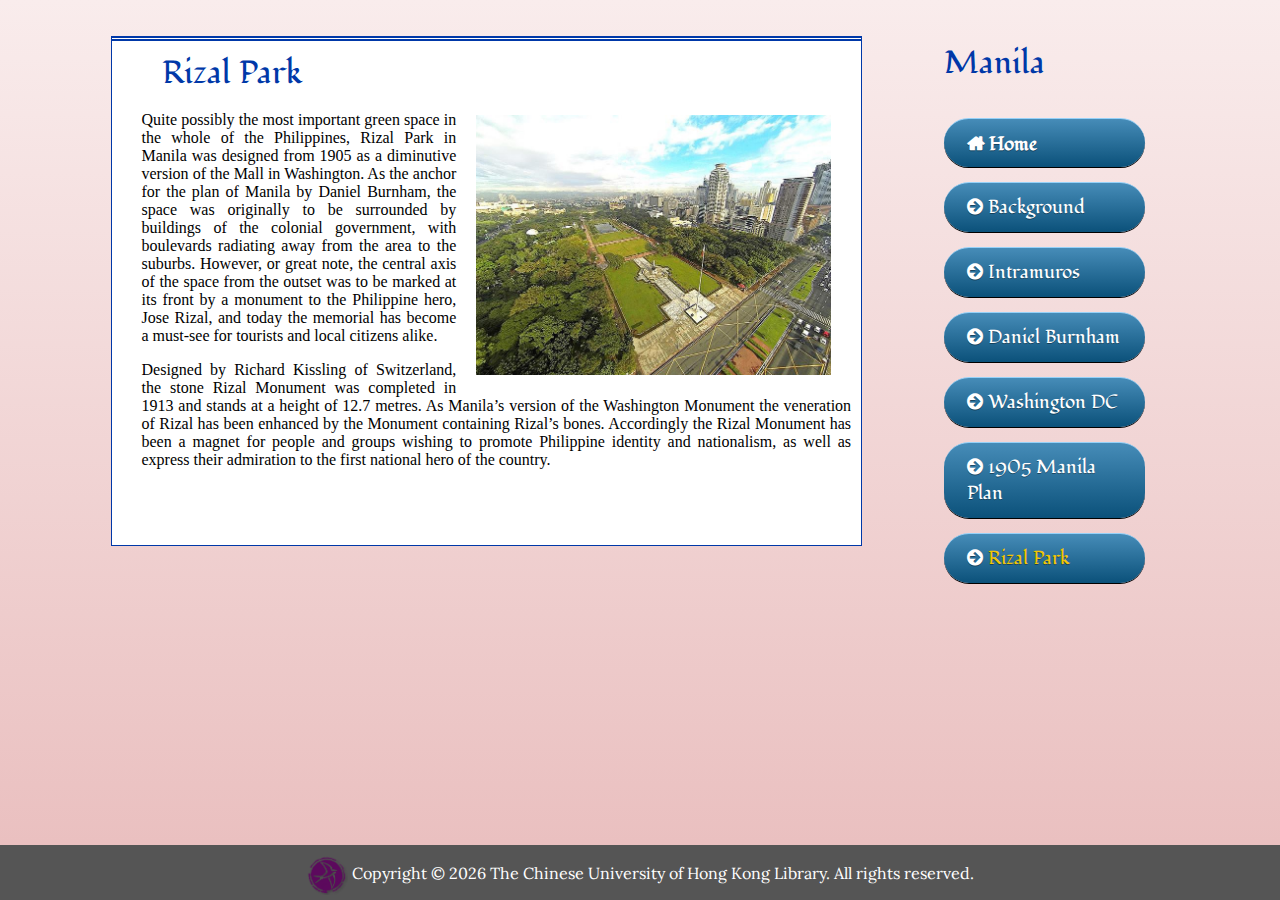
<file: war/pages/manila_rizal_park.html>
<!DOCTYPE html>
<html>
<head>
<meta charset="utf-8" />
<link rel='stylesheet' type='text/css'
	href='https://fonts.googleapis.com/css?family=Lora' />
<link rel='stylesheet' type='text/css'
	href='https://fonts.googleapis.com/css?family=Fondamento' />
<link rel="stylesheet" type="text/css"
	href="https://maxcdn.bootstrapcdn.com/font-awesome/4.4.0/css/font-awesome.min.css" />
<script type="text/javascript">
	var defaultCSS = "../css/exhibition.css";
	var ua = navigator.userAgent.toLowerCase();
	if (ua.indexOf("android") > -1 && ua.indexOf("mobile")
			&& ua.indexOf("chrome") == -1)
		defaultCSS = "../css/exhibition_android.css"
	link = document.createElement("link");
	link.href = defaultCSS;
	link.type = "text/css";
	link.rel = "stylesheet";
	link.media = "screen,print";
	document.getElementsByTagName("head")[0].appendChild(link);
</script>
<link rel="stylesheet" type="text/css" href="../css/lightbox.css" />
</head>
<body>
	<div id="fb-root"></div>
	<!-- <script>(function(d, s, id) {
		  var js, fjs = d.getElementsByTagName(s)[0];
		  if (d.getElementById(id)) return;
		  js = d.createElement(s); js.id = id;
		  js.src = "https://connect.facebook.net/en_US/sdk.js#xfbml=1&version=v2.5";
		  fjs.parentNode.insertBefore(js, fjs);
		}(document, 'script', 'facebook-jssdk'));</script> -->
	<script type="text/javascript" src="../js/lightbox-plus-jquery.min.js"></script>
	<div class="content">
		<div class="reverse_row_container">
			<div class="menu_card">
				<article>
					<header>Manila</header>
					<ul class="menu">
						<a href="../index.html"><li class="home">Home</li></a>
						<a href="manila_background.html"><li>Background</li></a>
						<a href="manila_intramuros.html"><li>Intramuros</li></a>
						<a href="daniel_burnham.html"><li>Daniel Burnham</li></a>
						<a href="washington_dc.html"><li>Washington DC</li></a>
						<a href="1905_manila_plan.html"><li>1905 Manila Plan</li></a>
						<a href="manila_rizal_park.html"><li class="current">Rizal Park</li></a>
					</ul>
				</article>
			</div>
			<div class="column_container">
				<div class="card detail_card">
					<article>
						<header>Rizal Park</header>
						<div class="imgbox">
							<a href="../images/RizalPark_Slide.jpg" data-lightbox="image-6"
								data-title="Rizal Park"> <img
								src="../images/RizalPark_Slide.jpg" />
							</a>
						</div>
						<p>Quite possibly the most important green space in the whole
							of the Philippines, Rizal Park in Manila was designed from 1905
							as a diminutive version of the Mall in Washington. As the anchor
							for the plan of Manila by Daniel Burnham, the space was
							originally to be surrounded by buildings of the colonial
							government, with boulevards radiating away from the area to the
							suburbs. However, or great note, the central axis of the space
							from the outset was to be marked at its front by a monument to
							the Philippine hero, Jose Rizal, and today the memorial has
							become a must-see for tourists and local citizens alike.</p>
						<p>Designed by Richard Kissling of Switzerland, the stone
							Rizal Monument was completed in 1913 and stands at a height of
							12.7 metres. As Manila’s version of the Washington Monument the
							veneration of Rizal has been enhanced by the Monument containing
							Rizal’s bones. Accordingly the Rizal Monument has been a magnet
							for people and groups wishing to promote Philippine identity and
							nationalism, as well as express their admiration to the first
							national hero of the country.</p>

						<!-- <div class="fb-like"
							data-href="https://libexhibition-philippineshist.appspot.com/pages/manila_rizal_park.html"
							data-layout="button_count" data-action="like"
							data-show-faces="true" data-share="false" style="position:absolute;bottom:10px"/> -->

					</article>
				</div>

			</div>
		</div>
	</div>
	<div class="bottom_bar">
		<img src="../images/culib.png" /> Copyright &copy;
		<script>
			document.write(new Date().getFullYear())
		</script>
		The Chinese University of Hong Kong Library. All rights reserved.
	</div>
</body>
</html>
</file>
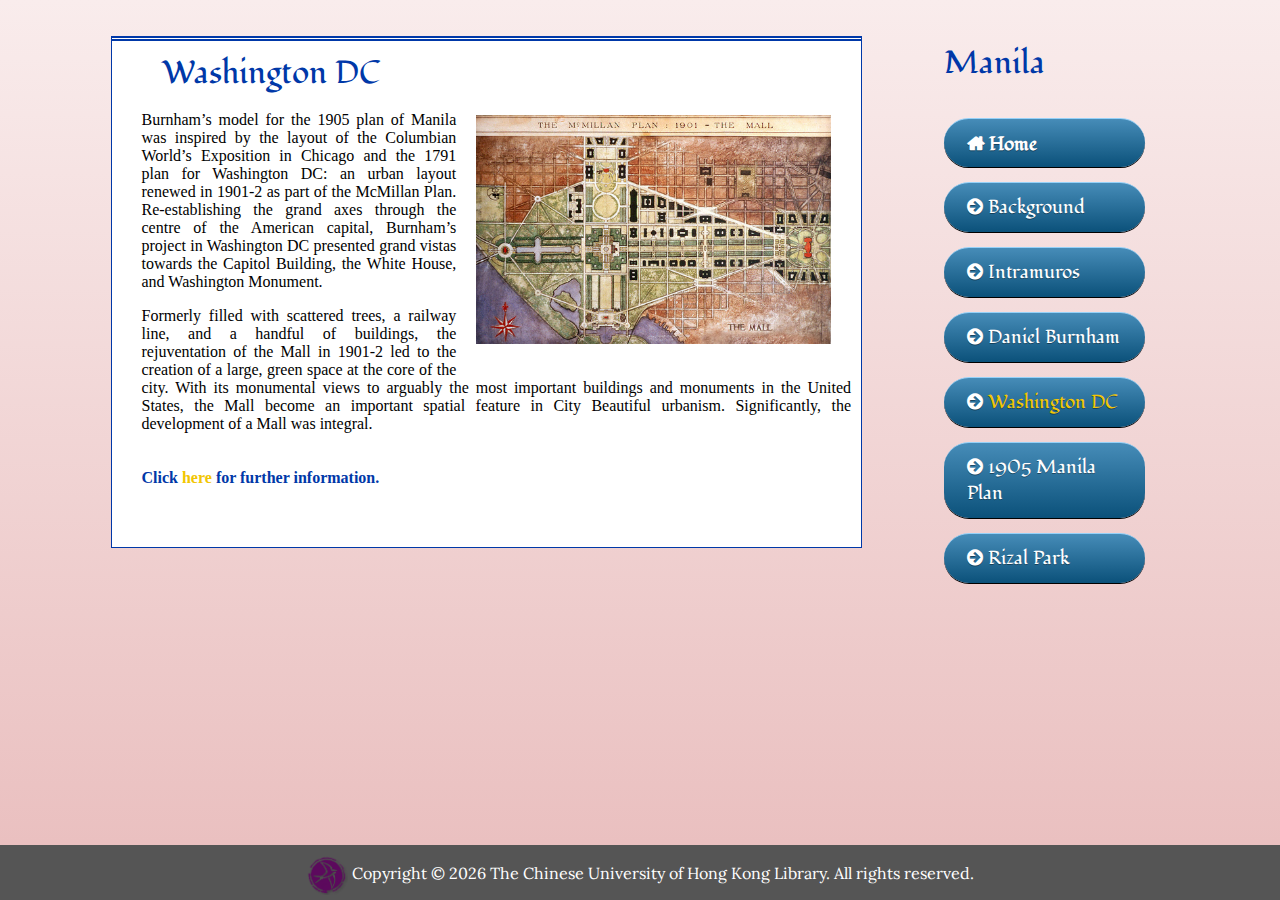
<file: war/pages/washington_dc.html>
<!DOCTYPE html>
<html>
<head>
<meta charset="utf-8" />
<link rel='stylesheet' type='text/css'
	href='https://fonts.googleapis.com/css?family=Lora' />
<link rel='stylesheet' type='text/css'
	href='https://fonts.googleapis.com/css?family=Fondamento' />
<link rel="stylesheet" type="text/css"
	href="https://maxcdn.bootstrapcdn.com/font-awesome/4.4.0/css/font-awesome.min.css" />
<script type="text/javascript">
	var defaultCSS = "../css/exhibition.css";
	var ua = navigator.userAgent.toLowerCase();
	if (ua.indexOf("android") > -1 && ua.indexOf("mobile")
			&& ua.indexOf("chrome") == -1)
		defaultCSS = "../css/exhibition_android.css"
	link = document.createElement("link");
	link.href = defaultCSS;
	link.type = "text/css";
	link.rel = "stylesheet";
	link.media = "screen,print";
	document.getElementsByTagName("head")[0].appendChild(link);
</script>
<link rel="stylesheet" type="text/css" href="../css/lightbox.css" />
</head>
<body>
	<!-- <div id="fb-root"></div>
		<script>(function(d, s, id) {
		  var js, fjs = d.getElementsByTagName(s)[0];
		  if (d.getElementById(id)) return;
		  js = d.createElement(s); js.id = id;
		  js.src = "https://connect.facebook.net/en_US/sdk.js#xfbml=1&version=v2.5";
		  fjs.parentNode.insertBefore(js, fjs);
		}(document, 'script', 'facebook-jssdk'));</script> -->
	<script type="text/javascript" src="../js/lightbox-plus-jquery.min.js"></script>
	<div class="content">
		<div class="reverse_row_container">
			<div class="menu_card">
				<article>
					<header>Manila</header>
					<ul class="menu">
						<a href="../index.html"><li class="home">Home</li></a>
						<a href="manila_background.html"><li>Background</li></a>
						<a href="manila_intramuros.html"><li>Intramuros</li></a>
						<a href="daniel_burnham.html"><li>Daniel Burnham</li></a>
						<a href="washington_dc.html"><li class="current">Washington DC</li></a>
						<a href="1905_manila_plan.html"><li>1905 Manila Plan</li></a>
						<a href="manila_rizal_park.html"><li>Rizal Park</li></a>
					</ul>
				</article>
			</div>
			<div class="column_container">
				<div class="card detail_card">
					<article>
						<header>Washington DC</header>
						<div class="imgbox">
							<a href="../images/WashingtonDC_Slide_large.jpg"
								data-lightbox="image-4" data-title="Washington DC"> <img
								src="../images/WashingtonDC_Slide.jpg" />
							</a>
						</div>
						<p>Burnham’s model for the 1905 plan of Manila was inspired by
							the layout of the Columbian World’s Exposition in Chicago and the
							1791 plan for Washington DC: an urban layout renewed in 1901-2 as
							part of the McMillan Plan. Re-establishing the grand axes through
							the centre of the American capital, Burnham’s project in
							Washington DC presented grand vistas towards the Capitol
							Building, the White House, and Washington Monument.</p>
						<p>Formerly filled with scattered trees, a railway line, and a
							handful of buildings, the rejuventation of the Mall in 1901-2 led
							to the creation of a large, green space at the core of the city.
							With its monumental views to arguably the most important
							buildings and monuments in the United States, the Mall become an
							important spatial feature in City Beautiful urbanism.
							Significantly, the development of a Mall was integral.</p>

						<div class="for_more_info">
							Click <a target="for_more_info"
								href="http://xroads.virginia.edu/~cap/citybeautiful/dc.html">here</a>
							for further information.
						</div>

						<!-- <div class="fb-like"
							data-href="https://libexhibition-philippineshist.appspot.com/pages/washington_dc.html"
							data-layout="button_count" data-action="like"
							data-show-faces="true" data-share="false" style="position:absolute;bottom:10px"/> -->

					</article>
				</div>

			</div>
		</div>
	</div>
	<div class="bottom_bar">
		<img src="../images/culib.png" /> Copyright &copy;
		<script>
			document.write(new Date().getFullYear())
		</script>
		The Chinese University of Hong Kong Library. All rights reserved.
	</div>
</body>
</html>
</file>
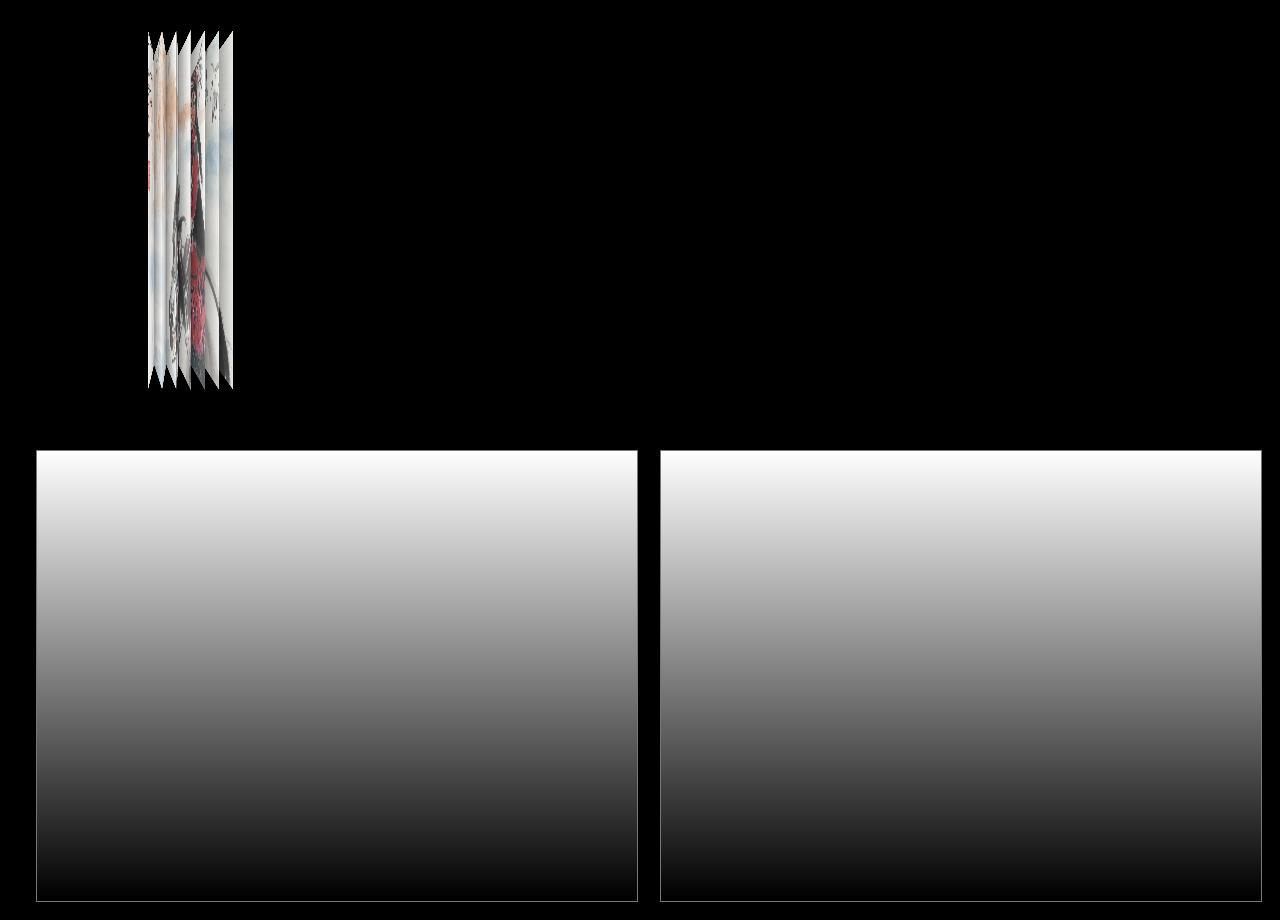
<file: war/ui_samples/sample.html>
<html>
	<head>
		<script type="text/javascript" src="js/oridomi.min.js"></script>
		<script type="text/javascript" src="js/jsc3d_alexhack.js"></script>
		<script type="text/javascript" src="js/jsc3d.webgl.js"></script>
		<script type="text/javascript" src="js/jsc3d.touch.js"></script>
		<script type="text/javascript">
			function init()
			{
				// Folding effects
				var folded = new OriDomi(document.getElementById('foldablePanel'), {
							  vPanels:         12,     // number of panels when folding left or right (vertically oriented)
							  hPanels:         1,     // number of panels when folding top or bottom
							  speed:           10,  // folding duration in ms
							  ripple:          3,     // backwards ripple effect when animating
							  shadingIntesity: .5,    // lessen the shading effect
							  perspective:     500,   // smaller values exaggerate 3D distortion
							  maxAngle:        85,    // keep the user's folds within a range of -40 to 40 degrees
							  shading:         'soft' // change the shading type
							});
				folded.accordion(85, 'left').setSpeed(1500).unfold();
				
				// 3D obj
				var canvas = document.getElementById('cv1');
				var viewer = new JSC3D.Viewer(canvas);
				viewer.setParameter('SceneUrl', 'https://libexhibition-philippineshist.appspot.com/ui_samples/models/OracleBone39/14_7.obj');
				viewer.setParameter('InitRotationX', 0);
				viewer.setParameter('InitRotationY', 30);
				viewer.setParameter('InitRotationZ', 0);
				viewer.setParameter('ModelColor', '#57524C');
				viewer.setParameter('BackgroundColor1', '#FFFFFF');
				viewer.setParameter('BackgroundColor2', '#000000');
				viewer.setParameter('RenderMode', 'texturesmooth');
				viewer.setParameter('MipMapping', 'on');
				viewer.setParameter('Renderer', 'webgl');
				viewer.init();
				viewer.update();
				//setInterval(function(){viewer.rotate(0, 3, 0); viewer.update();}, 60);
				
				var canvas = document.getElementById('cv2');
				var viewer = new JSC3D.Viewer(canvas);
				viewer.setParameter('SceneUrl', 'https://dl.dropboxusercontent.com/s/ricqvb5wztescxl/11_4_6s.obj');
				viewer.setParameter('TextureUrl', 'https://libexhibition-philippineshist.appspot.com/ui_samples/models/OracleBone28/11_4_6s.mtl');
				viewer.setParameter('InitRotationX', 0);
				viewer.setParameter('InitRotationY', 30);
				viewer.setParameter('InitRotationZ', 0);
				viewer.setParameter('ModelColor', '#57524C');
				viewer.setParameter('BackgroundColor1', '#FFFFFF');
				viewer.setParameter('BackgroundColor2', '#000000');
				viewer.setParameter('RenderMode', 'texturesmooth');
				viewer.setParameter('MipMapping', 'on');
				viewer.setParameter('Renderer', 'webgl');
				viewer.init();
				viewer.update();
				//setInterval(function(){viewer.rotate(0, 3, 0); viewer.update();}, 60);
			}
		</script>
	</head>

	<body onload="init()" style="width:100%;text-align:center;background-color:black;">
		<div style="width:100%;margin:auto;margin-top:30px;">
			<div id="foldablePanel" style="display:inline-block;">
				<img src="models/image.jpg"/>
			</div>
		</div>

		<div style="display:inline-block;margin:10px;">
			<div style="width:600px; margin:auto; margin-top:50px;position:relative; font-size: 9pt; color: #777777;">
				<canvas id="cv1" style="border: 1px solid;" width="600" height="450" />
				<p style="font-family:Arial,sans-serif;">The model is from the internet. It <b>should not</b> be used for any commercial purpose.</p>
			</div>
		</div>
		
		<div style="display:inline-block;margin:10px;">
			<div style="width:600px; margin:auto; margin-top:50px;position:relative; font-size: 9pt; color: #777777;">
				<canvas id="cv2" style="border: 1px solid;" width="600" height="450" />
				<p style="font-family:Arial,sans-serif;">The model is from the internet. It <b>should not</b> be used for any commercial purpose.</p>
			</div>
		</div>

	</body>
</html>
</file>
